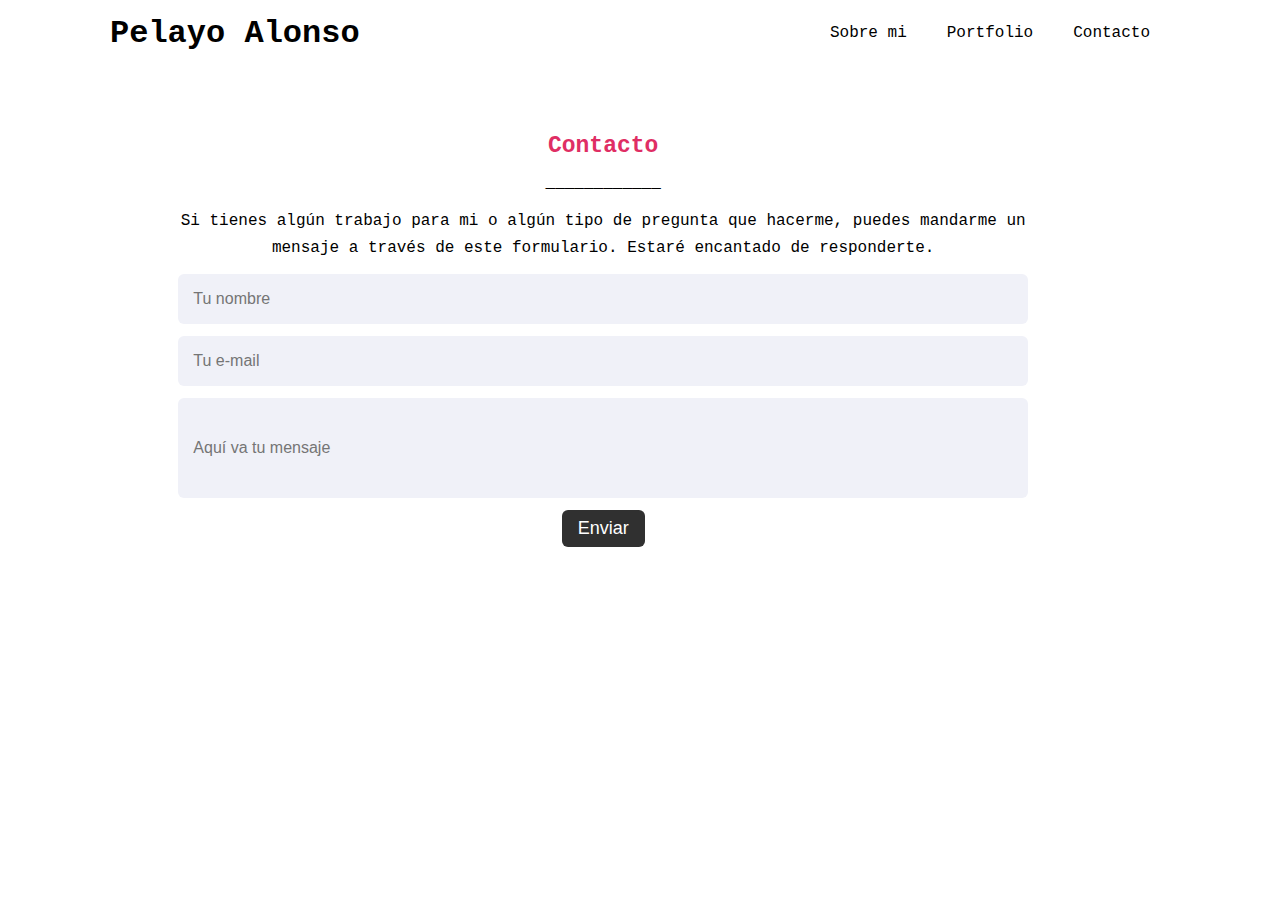
<file: contact.html>
<!DOCTYPE html>
<html lang="en">

<head>
    <meta charset="UTF-8">
    <meta http-equiv="X-UA-Compatible" content="IE=edge">
    <meta name="viewport" content="width=device-width, initial-scale=1.0">
    <link rel="stylesheet" href="index.css">
    <title>Pelayo Alonso</title>
</head>

<body>
    <header>
        <nav id="navbar">
            <div class="container">
                <h1><a href="index.html">Pelayo Alonso</a></h1>
                <ul>
                    <li><a href="aboutMe.html">Sobre mi</a></li>
                    <li><a href="portfolio.html">Portfolio</a></li>
                    <li><a href="contact.html">Contacto</a></li>
                </ul>
            </div>
        </nav>
    </header>

    <div class="container2">
        <div class="content">
          <div class="left-side">
            
          </div>
          <div class="right-side">
            <div class="topic-text">Contacto</div>
            <p>   ____________</p>
            <p>Si tienes algún trabajo para mi o algún tipo de pregunta que hacerme, puedes mandarme un mensaje a través de este formulario. Estaré encantado de responderte.</p>
          <form action="#">
            <div class="input-box">
              <input type="text" placeholder="Tu nombre">
            </div>
            <div class="input-box">
              <input type="text" placeholder="Tu e-mail">
            </div>
            <div class="input-box message-box">
              <input type="text" placeholder="Aquí va tu mensaje"
            </div>
            <div class="button">
              <input type="button" value="Enviar" >
            </div>
          </form>
        </div>
        </div>
      </div>
</body>

</html>
</file>
<file: index.css>
* {
    padding: 0;
    margin: 0;
    box-sizing: border-box;
  }
  
  body {
    font-family: 'Courier';
    line-height: 1.7em;
  }
  
  a {
    color: #000;
    text-decoration: none;
  }
  
  h1,
  h2,
  h3 {
    padding-bottom: 20px;
  }
  
  p {
    margin: 10px 0;
  }
  
  .container {
    margin: auto;
    max-width: 1100px;
    overflow: auto;
    padding: 0 20px;
  }
  
  #navbar {
    overflow: auto;
  }
  
  #navbar h1 {
    float: left;
    padding-top: 20px;
  }
  
  #navbar ul {
    list-style: none;
    float: right;
  }
  
  #navbar ul li {
    float: left;
  }
  
  #navbar ul li a {
    display: block;
    padding: 20px;
    text-align: center;
  }
  
  #navbar ul li a:hover {
    color: #df2e64;
  }

  
  /*A PARTIR DE AQUI VA EL FORMULARIO*/

  .container2{
    width: 85%;
    padding: 20px 60px 30px 40px;
    text-align: center;
  }
  .container2 .content{
    display: flex;
    align-items: center;
    justify-content: space-between;
  }
  .container2 .content .left-side{
    width: 25%;
    height: 100%;
    display: flex;
    flex-direction: column;
    align-items: center;
    justify-content: center;
    margin-top: 15px;
    position: relative;
  }
  .content .left-side::before{
    content: '';
    position: absolute;
    height: 70%;
    width: 2px;
    right: -15px;
    top: 50%;
    transform: translateY(-50%);
    background: #afafb6;
  }
  .content .left-side .details{
    margin: 14px;
    text-align: center;
  }
  .content .left-side .details i{
    font-size: 30px;
    color: #3e2093;
    margin-bottom: 10px;
  }
  .content .left-side .details .topic{
    font-size: 18px;
    font-weight: 500;
  }
  .content .left-side .details .text-one,
  .content .left-side .details .text-two{
    font-size: 14px;
    color: #afafb6;
  }
  .container .content .right-side{
    width: 75%;
    margin-left: 75px;
  }
  .content .right-side .topic-text{
    font-size: 23px;
    font-weight: 600;
    color: #df2e64;
    padding-top: 2em;
  }
  .right-side .input-box{
    height: 50px;
    width: 100%;
    margin: 12px 0;
  }
  .right-side .input-box input,
  .right-side .input-box textarea{
    height: 100%;
    width: 100%;
    border: none;
    outline: none;
    font-size: 16px;
    background: #F0F1F8;
    border-radius: 6px;
    padding: 0 15px;
    resize: none;
  }
  .right-side .message-box{
     min-height: 100px;
  }
  .right-side .input-box textarea{
    padding-top: 6px;
  }
  .right-side .button{
    display: inline-block;
    margin-top: 12px;
  }
  .right-side .button input[type="button"]{
    color: #fff;
    font-size: 18px;
    outline: none;
    border: none;
    padding: 8px 16px;
    border-radius: 6px;
    background: #303030;
    cursor: pointer;
    transition: all 0.3s ease;
  }
  .button input[type="button"]:hover{
    background: #727272;
  }
  
  @media (max-width: 950px) {
    .container{
      width: 90%;
      padding: 30px 40px 40px 35px ;
    }
    .container .content .right-side{
     width: 75%;
     margin-left: 55px;
  }
  }
  @media (max-width: 820px) {
    .container{
      margin: 40px 0;
      height: 100%;
    }
    .container .content{
      flex-direction: column-reverse;
    }
   .container .content .left-side{
     width: 100%;
     flex-direction: row;
     margin-top: 40px;
     justify-content: center;
     flex-wrap: wrap;
   }
   .container .content .left-side::before{
     display: none;
   }
   .container .content .right-side{
     width: 100%;
     margin-left: 0;
   }
  }
</file>
